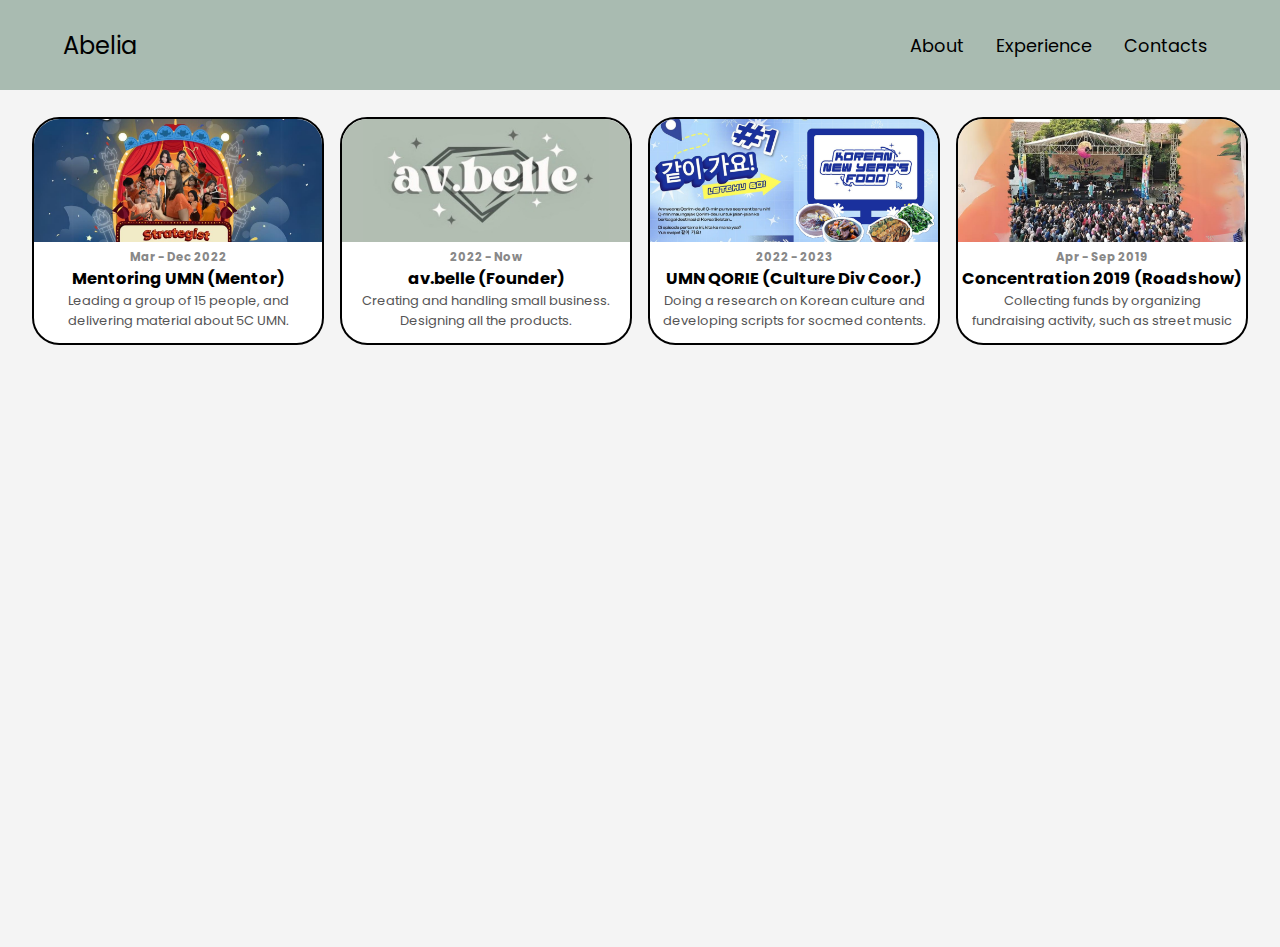
<file: experience.html>
<!DOCTYPE html>
<html lang="en">
<head>
    <meta charset="UTF-8">
    <meta name="viewport" content="width=device-width, initial-scale=1.0">
    <title>Experience</title>
    <link rel="stylesheet" href="style.css">
    <link rel="stylesheet" href="mediaqueries.css">
</head>
<body>
    <nav id="dekstop-nav">
        <a href="index.html" class="logo">Abelia</a>
        <div>
            <ul class="nav-links">
                <li><a href="index.html#about">About</a></li>
                <li><a href="experience.html">Experience</a></li>
                <!-- <li><a href="#project">Projects</a></li> -->
                <li><a href="#contact">Contacts</a></li>
            </ul>
        </div>
    </nav>
    <nav id="burger-nav">
        <a href="index.html" class="logo">Abelia</a>
        <div class="burger-menu">
            <div class="burger-icon" onclick="toggleMenu()">
                <span></span>
                <span></span>
                <span></span>
            </div>
            <div class="menu-links">
                <li><a href="index.html#about" onclick="toggleMenu()">About</a></li>
                <li><a href="experience.html" onclick="toggleMenu()">Experience</a></li>
                <!-- <li><a href="#project" onclick="toggleMenu()">Projects</a></li> -->
                <li><a href="#contact" onclick="toggleMenu()">Contacts</a></li>
            </div>
        </div>
    </nav>
    <section id="experience">
        <div class="experience-container">
            <!-- Container 1 -->
            <div class="experience-item">
                <img src="./assets/exp1.png" alt="Experience 2" class="experience_pic">
                <div class="experience-text">
                    <h5>Mar - Dec 2022</h5>
                    <h3>Mentoring UMN (Mentor)</h3>
                    <p>Leading a group of 15 people, and delivering material about 5C UMN.</p>
                </div>
            </div>
    
            <!-- Container 2 -->
            <div class="experience-item">
                <img src="./assets/av.belle-logo.png" alt="Experience 2" class="experience_pic">
                <div class="experience-text">
                    <h5>2022 - Now</h5>
                    <h3>av.belle (Founder)</h3>
                    <p>Creating and handling small business. Designing all the products.</p>
                </div>
            </div>
    
            <div class="experience-item">
                <img src="./assets/exp2.png" alt="Experience 2" class="experience_pic">
                <div class="experience-text">
                    <h5>2022 - 2023</h5>
                    <h3>UMN QORIE (Culture Div Coor.)</h3>
                    <p>Doing a research on Korean culture and developing scripts for socmed contents.</p>
                </div>
            </div>
    
            <!-- Container 2 -->
            <div class="experience-item">
                <img src="./assets/exp3.png" alt="Experience 2" class="experience_pic">
                <div class="experience-text">
                    <h5>Apr - Sep 2019</h5>
                    <h3>Concentration 2019 (Roadshow)</h3>
                    <p>Collecting funds by organizing fundraising activity, such as street music</p>
                </div>
            </div>
        </div>
    </section>
    <script src="script.js"></script>
</body>
</html>
</file>
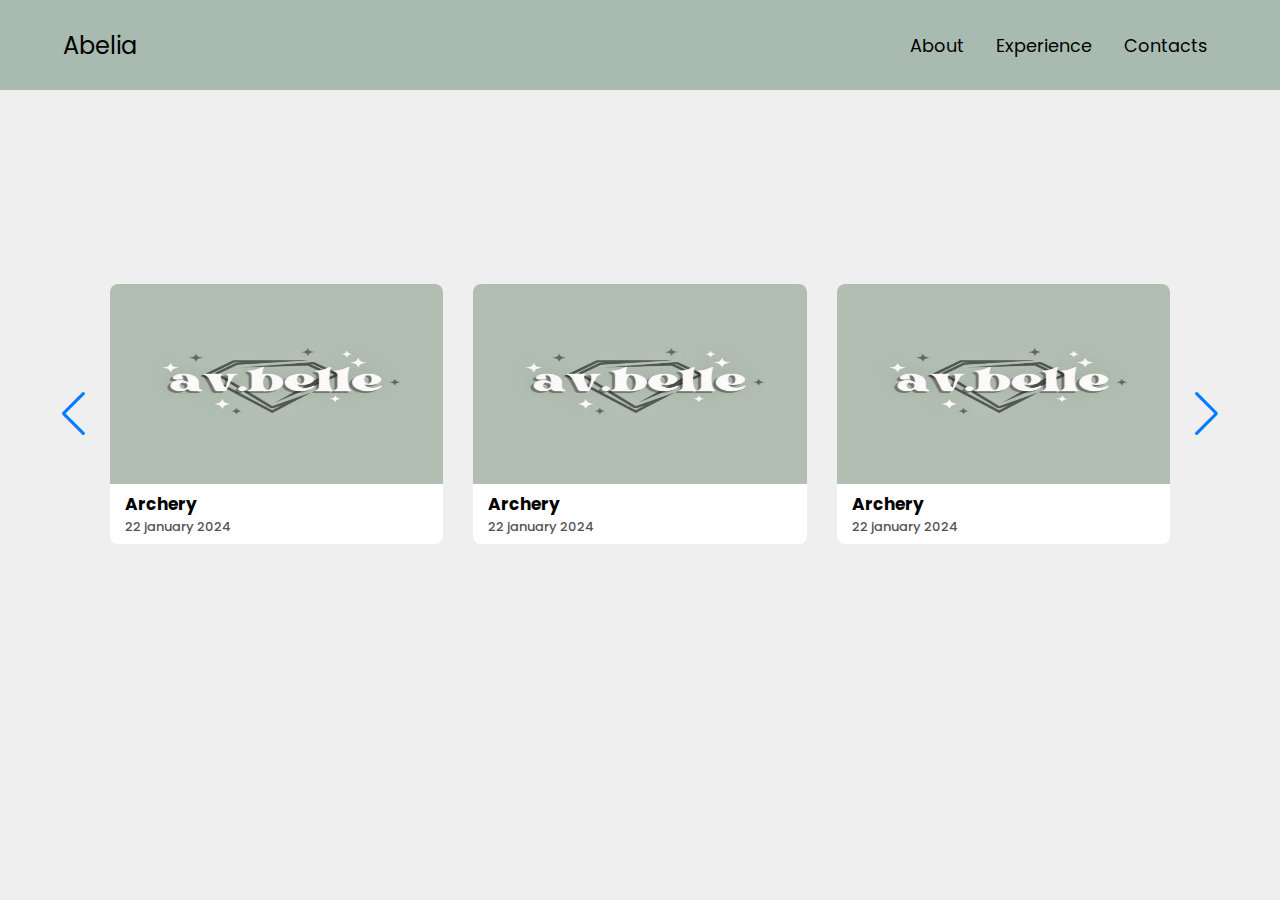
<file: hobbies.html>
<!DOCTYPE html>
<html lang="en">
<head>
    <meta charset="UTF-8">
    <meta name="viewport" content="width=device-width, initial-scale=1.0">
    <title>Experience</title>
    <link rel="stylesheet" href="swiper-bundle.min.css">
    <link rel="stylesheet" href="style.css">
</head>
<body id="hobbies">
    <nav id="dekstop-nav">
        <a href="index.html" class="logo">Abelia</a>
        <div>
            <ul class="nav-links">
                <li><a href="index.html#about">About</a></li>
                <li><a href="experience.html">Experience</a></li>
                <!-- <li><a href="#project">Projects</a></li> -->
                <li><a href="#contact">Contacts</a></li>
            </ul>
        </div>
    </nav>
    <nav id="burger-nav">
        <a href="index.html" class="logo">Abelia</a>
        <div class="burger-menu">
            <div class="burger-icon" onclick="toggleMenu()">
                <span></span>
                <span></span>
                <span></span>
            </div>
            <div class="menu-links">
                <li><a href="index.html#about" onclick="toggleMenu()">About</a></li>
                <li><a href="experience.html" onclick="toggleMenu()">Experience</a></li>
                <!-- <li><a href="#project" onclick="toggleMenu()">Projects</a></li> -->
                <li><a href="#contact" onclick="toggleMenu()">Contacts</a></li>
            </div>
        </div>
    </nav>
    <div class="container swiper">
        <div class="slide-container">
            <div class="card-wrapper swiper-wrapper">
                <div class="card swiper-slide">
                    <div class="image-box">
                        <img src="assets/av.belle-logo.png" alt="">
                    </div>
                    <div class="hobby-details">
                        <div class="hobby-desc">
                            <h4>Archery</h4>
                            <p>22 january 2024</p>
                        </div>
                    </div>
                </div>
                <div class="card swiper-slide">
                    <div class="image-box">
                        <img src="assets/av.belle-logo.png" alt="">
                    </div>
                    <div class="hobby-details">
                        <div class="hobby-desc">
                            <h4>Archery</h4>
                            <p>22 january 2024</p>
                        </div>
                    </div>
                </div>
                <div class="card swiper-slide">
                    <div class="image-box">
                        <img src="assets/av.belle-logo.png" alt="">
                    </div>
                    <div class="hobby-details">
                        <div class="hobby-desc">
                            <h4>Archery</h4>
                            <p>22 january 2024</p>
                        </div>
                    </div>
                </div>
                <div class="card swiper-slide">
                    <div class="image-box">
                        <img src="assets/av.belle-logo.png" alt="">
                    </div>
                    <div class="hobby-details">
                        <div class="hobby-desc">
                            <h4>Archery</h4>
                            <p>22 january 2024</p>
                        </div>
                    </div>
                </div>
            </div>
        </div>
        <div class="swiper-button-next swiper-navBtn"></div>
        <div class="swiper-button-prev swiper-navBtn"></div>
        <div class="swiper-pagination"></div>
    </div>
    <script src="swiper-bundle.min.js"></script>
    <script>
        var swiper = new Swiper(".slide-container", {
          slidesPerView: 3,
          spaceBetween: 30,
          slidesPerGroup: 4,
          loop: true,
          loopFillGroupWithBlank: true,
          centerSlide: "true",
          grabCursor: "true",
          fade: "true",
          pagination: {
            el: ".swiper-pagination",
            clickable: true,
            dynamicBullets: true,
          },
          navigation: {
            nextEl: ".swiper-button-next ",
            prevEl: ".swiper-button-prev",
          },
        });
      </script>
</body>
</html>
</file>
<file: style.css>
/* GENERAL  */
@import url('https://fonts.googleapis.com/css2?family=Poppins:ital,wght@0,200;0,300;0,500;1,400&display=swap');

* {
    margin: 0;
    padding: 0;
}

body{
    font-family: 'Poppins', sans-serif;
    padding-top: 11vh;
}

html{
    scroll-behavior: smooth;
}

p{
    color: rgb(85, 85, 85)
}

/* transition */
a, .btn{
    transition: all 300ms ease;
}


/* dekstop nav */
nav, .nav-links{
    display: flex;
    padding-left: 7vh;
    padding-right: 4vh;
}

nav{
    position: fixed;
    top: 0;
    left: 0;
    right: 0;
    z-index: 1000;
    justify-content: space-around;
    align-items: center;
    height: 10vh;
    background-color: rgb(169, 187, 177);
}

.nav-links{
    gap: 2rem;
    list-style: none;
    font-size: 1.11rem;
}

a{
    color: black;
    text-decoration: none;
    text-decoration-color: white;
}

a:hover{
    color: rgb(231, 231, 231);
}

.logo{
    font-size: 1.5rem;
    margin-right: auto;
}

.logo:hover{
    cursor: default;
}


/* BURGER-NAV */
#burger-nav{
    display: none;
    justify-content: space-between;
    padding: 0 1.7rem 0 1.7rem;
}

.burger-menu{
    position:relative;
    display: inline-block;
}

.burger-icon{
    display: flex;
    flex-direction: column;
    justify-content: space-between;
    height: 24px;
    width: 30px;
    cursor: pointer;
}

.burger-icon span{
    width: 100%;
    height: 2.3px;
    background-color: black;
    transition: all 0.3 ease-in-out;
}

.menu-links{
    position: absolute;
    top: 185%;
    right: 0;
    background-color: rgb(128, 149, 137);
    width: fit-content;
    max-height: 0;
    overflow: hidden;
    transition: all 0.3 ease-in-out;
}

.menu-links a{
    display: block;
    padding: 7px 10px 10px;    
    text-align: center;
    font-size: 1.1rem;
    color: black;
    text-decoration: none;
    transition: all 0.3 ease-in-out;
}

.menu-links li{
    list-style: none;
}

.menu-links.open{
    max-height: 300px;
}

.burger-icon.open span:first-child{
    transform: rotate(45deg) translate(10px,5px);
}

.burger-icon.open span:nth-child(2){
    opacity: 0;
}

.burger-icon.open span:last-child{
    transform: rotate(-45deg) translate(10px,-5px);
}

.burger-icon span:first-child{
    transform: none;
}

.burger-icon span:first-child{
    opacity: 1;
}

.burger-icon span:first-child{
    transform: none;
}


/* SECTION */
section{
    padding-top: 2vh;
    height: 96vh;
    box-sizing: border-box;
    min-height: fit-content;
}

.section-container{
    display: flex;
    justify-content: center; 
}


/* PROFILE */
#profile{
    display:flex;
    justify-content: center;
    gap: 1rem;
    height: 80vh;
    flex-wrap: wrap;
    margin: 0 10rem;
    background-image: url('assets/bg.png'); 
    background-size: cover;
    background-position: center;
}

.section_pic-container{
    display: flex;
    border-radius: 10px; 
    overflow: hidden; 
    flex: 1; 
    max-width: 80%; 
    justify-content: center; 
}

.section_pic-container img {
    width: 50vh;
    height: 70vh;
    border-radius: 10px;
    margin-top: 3vh;
}

.section_text{
    align-self: center;
    text-align: center;
    margin-right: 5rem; 
    transition: margin-right 0.7s ease;
}

.section_text p{
    font-weight: 600;
}

.section_text_p1{
    text-align: center;
}

.section_text_p1{
    font-size: 1.3rem;
}

.title{
    font-size: 3rem;
    text-align: center;
}

#socials-container{
    display: flex;
    justify-content: center;
    margin-top: 1rem;
    gap: 1rem;
}


/* ICON */
.icon{
    cursor: pointer;
    height: 2.7rem;
}


/* BUTTON */
.btn-container{
    display: flex;
    justify-content: center;
    gap: 1rem;
    padding-top: 1rem;
}

.btn{
    font-weight: 600;
    padding: 1rem;
    width: 8rem;
    border-radius: 2rem;
    border: 2px solid black;
    background-color: rgb(200,200,200);
    color: black;
}

.btn:hover {
    cursor: pointer;
    background: rgb(50,50,50);
    color: white;
}

.btn{
    background: none;
}

.btn-container{
    gap: 1rem;
}

/* ABOUT SECTION */
#about{
    position:absolute;
    background: rgb(225, 224, 224);
}

#about .section_text_p1{
    margin-top: 2rem;
}

.symbol{
    height: 2.7rem;
}

.about-container{
    gap: 2rem;
    margin-top: 0.5rem;
    padding: 1.3rem;
}

.about-details-container{
    justify-content: center;
    flex-direction: column;
}

.about-container, .about-details-container{
    display: flex;
}

.details-container{
    padding: 1.3rem;
    flex: 1;
    background: white;
    border-radius: 2rem;
    border: 0.1rem solid black;
    text-align: center;
    cursor: pointer;
}

.edu-container{
    padding: 1.3rem;
    flex: 1;
    background: white;
    border-radius: 2rem;
    border: 0.1rem solid black;
    text-align: center;
}

.section-container{
    gap: 4rem;
    height: 80%;
}

.text-container{
    padding: 2rem;
}


/* EXPERIENCE SECTION */
.experience-item {
    height: 13rem;
    border-radius: 1.7rem;
    border: 2px solid black;
    justify-content: center;
    padding-bottom: 1rem;
    background-color: rgba(255, 255, 255, 9.7);
    /* background-image: url('assets/logo.jpg');
    background-size: cover;
    background-position: 33rem;
    opacity: 70%; */
}

.experience-item img{
    object-fit:cover;
    width: 100%;
    height: 7.7rem;
    padding: 0;
    margin: 0;
    border-radius: 1.6rem 1.6rem 0 0;
}
.experience-text {
    text-align: center;
    font-size: 14px;
    color: black;
    padding-bottom: 1rem;
}
.experience-text h5{
    text-align: center;
    color: rgb(136, 136, 136);
}
.experience-item p{
    font-size: 13px;
    margin-left:0.7rem;
    margin-right:0.7rem;
    margin-bottom: 0.7rem;
}
#experience{
    margin-top: -1rem;
    background-color: rgb(244, 244, 244);
}
.experience-container {
    display: grid;
    grid-template-columns: repeat(auto-fit, minmax(250px, 1fr)); /* Adjust the minmax values as needed */
    gap: 1rem; /* Adjust the gap between boxes as needed */
    padding: 1rem; /* Adjust padding as needed */
    margin: 0 1rem; 
}
/* Style for each box */
.experience-box {
    background-color: rgb(225, 224, 224);
    border-radius: 10px;
    padding: 1rem;
    text-align: center;
    border-radius: 2rem;
    border: 2px solid black;
}

/* Adjustments for smaller screens */
@media screen and (max-width: 580px) {
    .experience-container {
        grid-template-columns: repeat(auto-fit, minmax(45%, 1fr)); /* Adjust the minmax values as needed */
    }
}


/* HOBBIES SECTION */
#hobbies{
    min-height: 70vh;
    display: flex;
    align-items: center;
    justify-content: center;
    background-color: #efefef;
}

.container{
    max-width: 1120px;
    width: 100%;
    /* background: grey; */
    padding: 30px;
}

.slide-container{
    margin: 0 30px;
    overflow: hidden;
}

.card{
    background: #fff;
    border-radius: 8px;
}

.card .image-box{
    height: 200px;
}

.card .image-box img{
    height: 100%;
    width: 100%;
    border-radius: 8px 8px 0 0;
}

.card .hobby-details{
    font-size: 17px;
    font-weight: 500;
    padding: 7px 15px 7px 15px;
}

.hobby-desc p{
    font-size: 13px;
}
</file>
<file: mediaqueries.css>
@media screen and (max-width: 694px){
    #dekstop-nav{
        display: none;
    }
    #burger-nav{
        display: flex;
    }
    nav{
        height: 10vh;
    }
    .section_pic-container{
        justify-content: center;
    }
    .section_pic-container img {
        width: 100%; 
        height: auto; 
    }
    .section_text p{
        font-weight:600;
    }
    .section_text_p1{
        text-align: center;
    }
    .section_text_p1{
        font-size: 1.2rem;
    }
    .title{
        font-size: 2.3rem;
        text-align: center;
    }
    .btn{
        width: 7rem;
        padding: 0.7rem;
    }
    .icon{
        height: 2rem;
    }
    #about{
        margin-top: 11rem;
    }
    .about-container{
        gap: 1rem;
    }
    .details-container p {
        display: none;
    }
    .menu-links{
        top: 157%;
    }
}

@media screen and (max-width: 1200px) {
    .section_text {
        margin-right: 0;
        transition: margin 0.7s ease;
    }
}

@media screen and (max-width: 470px) {
    #profile{
        margin: 0 0 0 3.8rem;
        padding: 1rem;
    }
    nav{
        height: 8vh;
    }
    #about{
        margin-top: 1rem;
    }
    .menu-links{
        top: 170%;
    }
}


@media screen and (max-width: 400px) {
    #profile{
        margin: 0 0 0 6rem;
        padding: 0;
        transition: margin 0.7s ease;
    }
    nav{
        height: 9vh;
    }
    .menu-links{
        top: 160%;
    }
    #about{
        margin-top: 4rem;
    }
}

@media screen and (max-width: 580px) {
    #about{
        margin-top: 4rem;
    }
}
</file>
